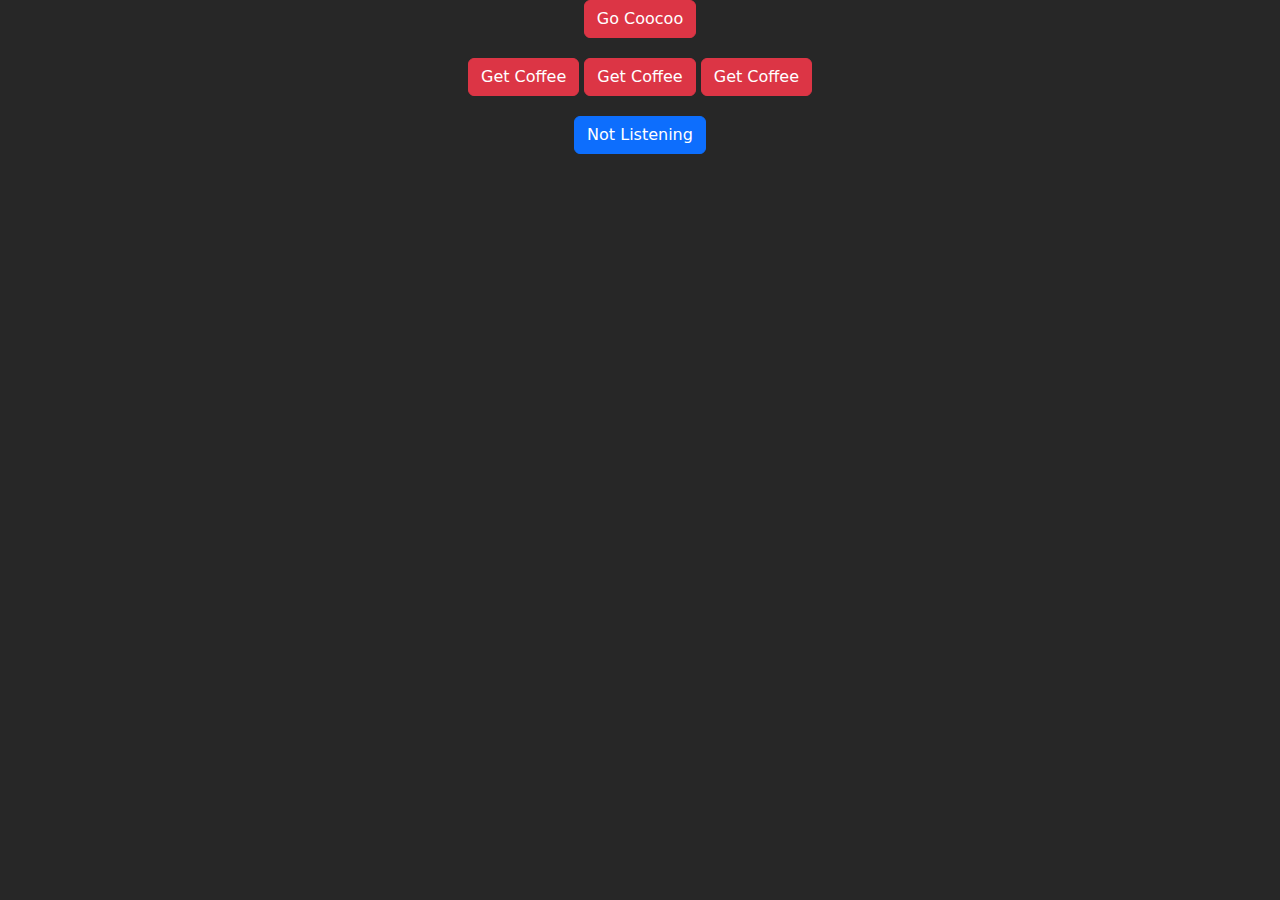
<file: html/buttons.html>
<!DOCTYPE html>
<html lang="en">
  <head>
    <meta charset="UTF-8" />
    <meta http-equiv="X-UA-Compatible" content="IE=edge" />
    <meta name="viewport" content="width=device-width, initial-scale=1.0" />
    <title>Document</title>
    <link
      rel="stylesheet"
      href="https://cdn.jsdelivr.net/npm/bootstrap@5.1.3/dist/css/bootstrap.min.css"
    />
    <style>
      body {
        background: rgba(0, 0, 0, 0.849);
      }
      button {
        margin-bottom: 20px;
      }
    </style>
  </head>
  <body>
    <!-- OPTION 1 -->
    <div class="jumbotron text-center">
      <button class="btn btn-danger" onclick="goCoocoo()">Go Coocoo</button>
    </div>

    <!-- OPTION 2: use events directly on the element in js -->
    <div class="jumbotron text-center">
      <button class="btn btn-danger coffee-btn">Get Coffee</button>
      <button class="btn btn-danger coffee-btn">Get Coffee</button>
      <button class="btn btn-danger coffee-btn">Get Coffee</button>
    </div>

    <!-- OPTION 3: using addEventListener -->
    <div class="jumbotron text-center">
      <button class="btn btn-primary lala-btn">Not Listening</button>
    </div>

    <!-- 🔥🔥🔥🔥 start javascript 🔥🔥🔥🔥 -->
    <script>
      // 1 grab elements from the dom
      // 2 attach event listeners

      function goCoocoo() {
        document.body.style.backgroundColor = "#C00C00";
      }

      // OPTION 2 ========================================
      const coffeeButtons = document.querySelectorAll(".coffee-btn");
      // coffeeButton.onclick = function() {
      //   document.body.style.backgroundColor = '#C0FFEE';
      // }
      // coffeeButton.onmouseenter = goCoocoo;

      function getCoffee() {
        document.body.style.backgroundColor = "#C0FFEE";
      }

      coffeeButtons.forEach(function (button) {
        button.onclick = getCoffee;
      });

      // OPTION 3 =======================================
      const lalaButton = document.querySelector(".lala-btn");

      function notListening() {
        document.body.style.backgroundColor = "blue";
      }

      lalaButton.addEventListener("click", notListening);
      lalaButton.addEventListener("mouseenter", goCoocoo);

      const buttons = document.querySelectorAll("button");
      buttons.forEach((button) =>
        button.addEventListener("mouseleave", notListening)
      );
    </script>
  </body>
</html>
</file>
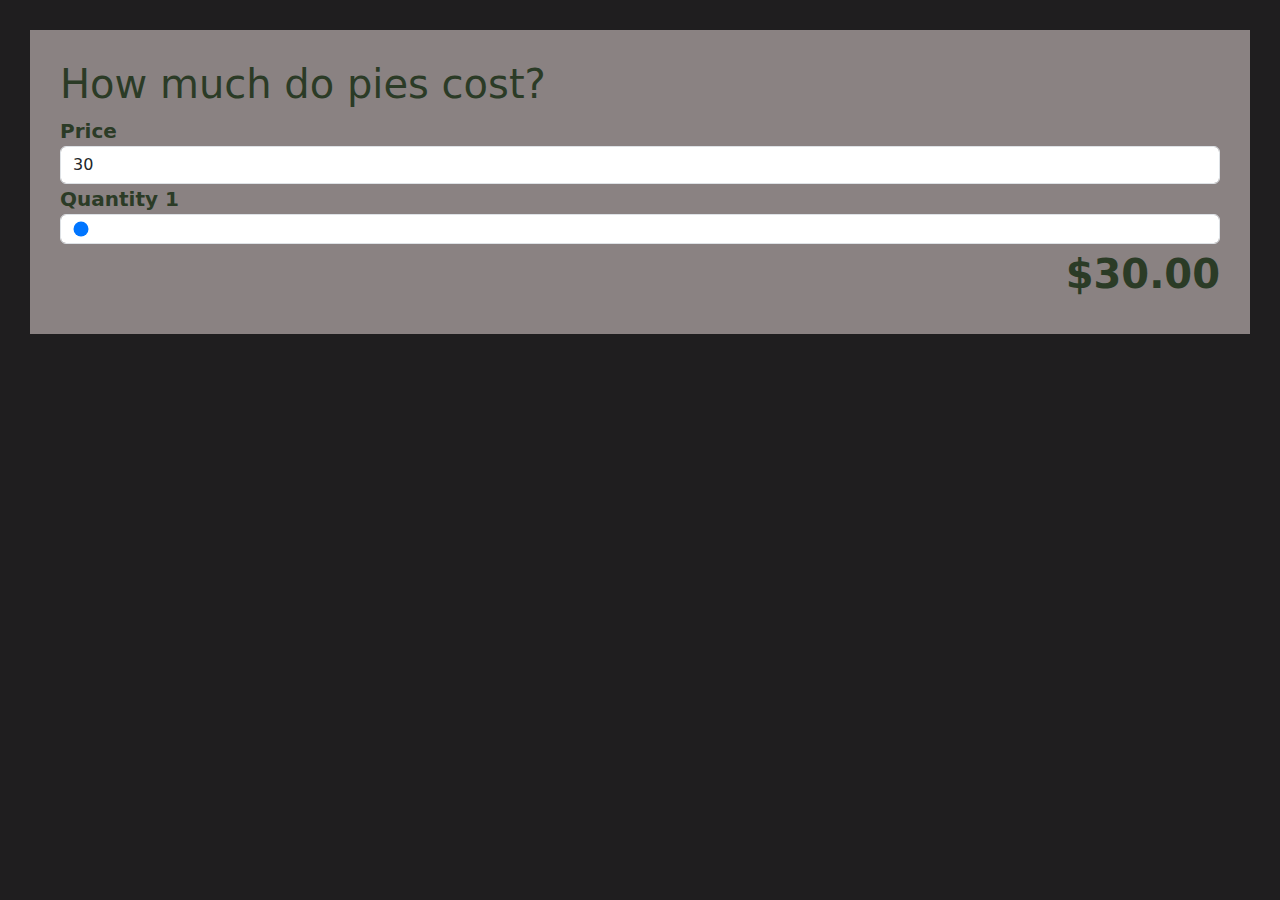
<file: html/calculator.html>
<!DOCTYPE html>
<html lang="en">
  <head>
    <meta charset="UTF-8" />
    <meta http-equiv="X-UA-Compatible" content="IE=edge" />
    <meta name="viewport" content="width=device-width, initial-scale=1.0" />
    <title>Calculator</title>
    <link
      rel="stylesheet"
      href="https://cdn.jsdelivr.net/npm/bootstrap@5.1.3/dist/css/bootstrap.min.css"
    />
    <style>
      body {
        padding: 30px;
        background-color: rgb(31, 30, 31);
        color: rgb(43, 59, 38);
      }
      .jumbotron {
        padding: 30px;
        background-color: rgba(167, 157, 157, 0.788);
        font-size: 20px;
        font-weight: bold;
      }
      .text-giant {
        font-size: 40px;
      }
      .text-right {
        text-align: right;
      }
    </style>
  </head>
  <body>
    <div class="jumbotron">
      <h2 class="text-giant">How much do pies cost?</h2>

      <form>
        <div class="form-group">
          <label for="price">Price</label>
          <input type="text" class="form-control" name="price" value="30" />
        </div>

        <div class="form-group">
          <!-- <label for="quantity">Quantity</label> -->
          <!-- <input type="number" class="form-control" name="quantity" value="1" /> -->

          <label for="quantity">
            Quantity
            <span class="label label-primary quantity-label">1</span>
          </label>
          <input
            type="range"
            class="form-control"
            name="quantity"
            value="1"
            min="1"
            max="10"
            step="1"
          />
        </div>
      </form>

      <div class="text-right text-giant total"></div>
    </div>

    <!-- 🔥🔥🔥🔥 start javascript 🔥🔥🔥🔥 -->
    <script>
      const priceInput = document.querySelector("[name=price]");
      const quantityInput = document.querySelector("[name=quantity]");
      const total = document.querySelector(".total");

      const quantityLabel = document.querySelector(".quantity-label");

      function calculatePieCost() {
        const price = priceInput.value;
        const quantity = quantityInput.value;
        const cost = price * quantity;
        total.innerText = "$" + cost.toFixed(2);
      }

      function updateQuantityLabel() {
        quantityLabel.innerText = quantityInput.value;
      }

      calculatePieCost();

      priceInput.addEventListener("input", calculatePieCost);
      quantityInput.addEventListener("input", calculatePieCost);
      quantityInput.addEventListener("input", updateQuantityLabel);
    </script>
  </body>
</html>
</file>
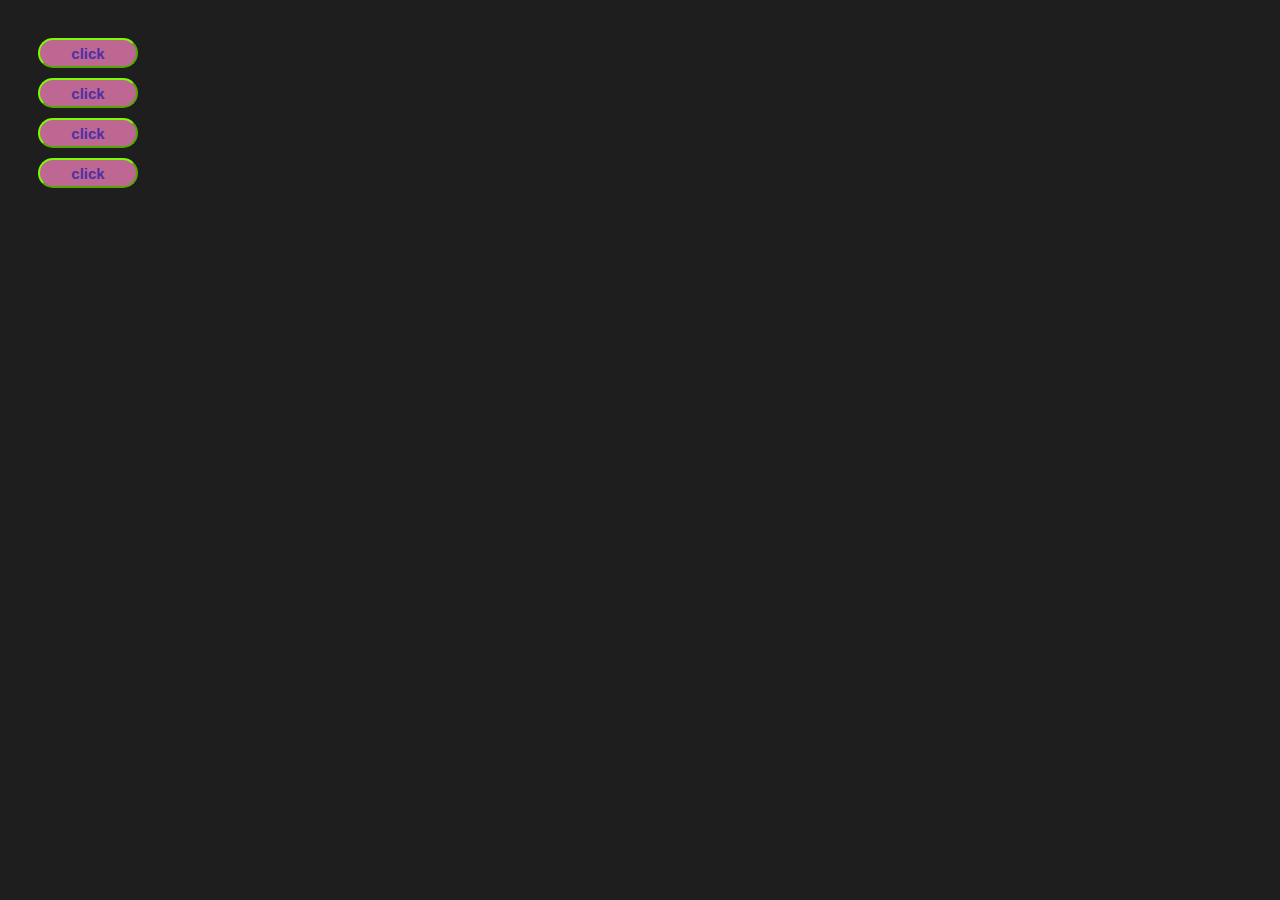
<file: html/click-analytics.html>
<!DOCTYPE html>
<html lang="en">
  <head>
    <meta charset="UTF-8" />
    <meta http-equiv="X-UA-Compatible" content="IE=edge" />
    <meta name="viewport" content="width=device-width, initial-scale=1.0" />
    <title>Click analytics</title>
    <style>
      body {
        padding: 30px;
        background-color: rgb(31, 30, 31);
        color: rgb(43, 59, 38);
      }
      button {
        display: block;
        margin-bottom: 10px;
        width: 100px;
        height: 30px;
        background-color: rgb(189, 103, 146);
        color: rgb(79, 47, 167);
        font-size: 15px;
        font-weight: bold;
        border-radius: 20px;
        border-color: lawngreen;
        transition: all ease-in-out 400ms;
      }
      button:hover {
        background-color: rgb(240, 130, 185);
        color: rgb(54, 32, 116);
        font-size: 18px;
        border-color: rgb(195, 214, 110);
      }
    </style>
  </head>
  <body>
    <div>
      <button>click</button>
      <button>click</button>
      <button data-analytics>click</button>
      <button>click</button>
    </div>

    <!-- 🔥🔥🔥🔥 start javascript 🔥🔥🔥🔥 -->

    <script>
      const body = document.querySelector("body");
      const DEFAULT_ANALYTICS_SELECTOR = "data-analytics";
      const analytics = {
        clicks: 0,
      };

      const analyticsHandler = (e) => {
        const isAnalyticsButton = e.target.hasAttribute("data-analytics");
        if (!isAnalyticsButton) return;

        analytics.clicks += 1;
        console.log(`amount of clicks - ${analytics.clicks}`);
      };

      body.addEventListener("click", analyticsHandler);
    </script>
  </body>
</html>
</file>
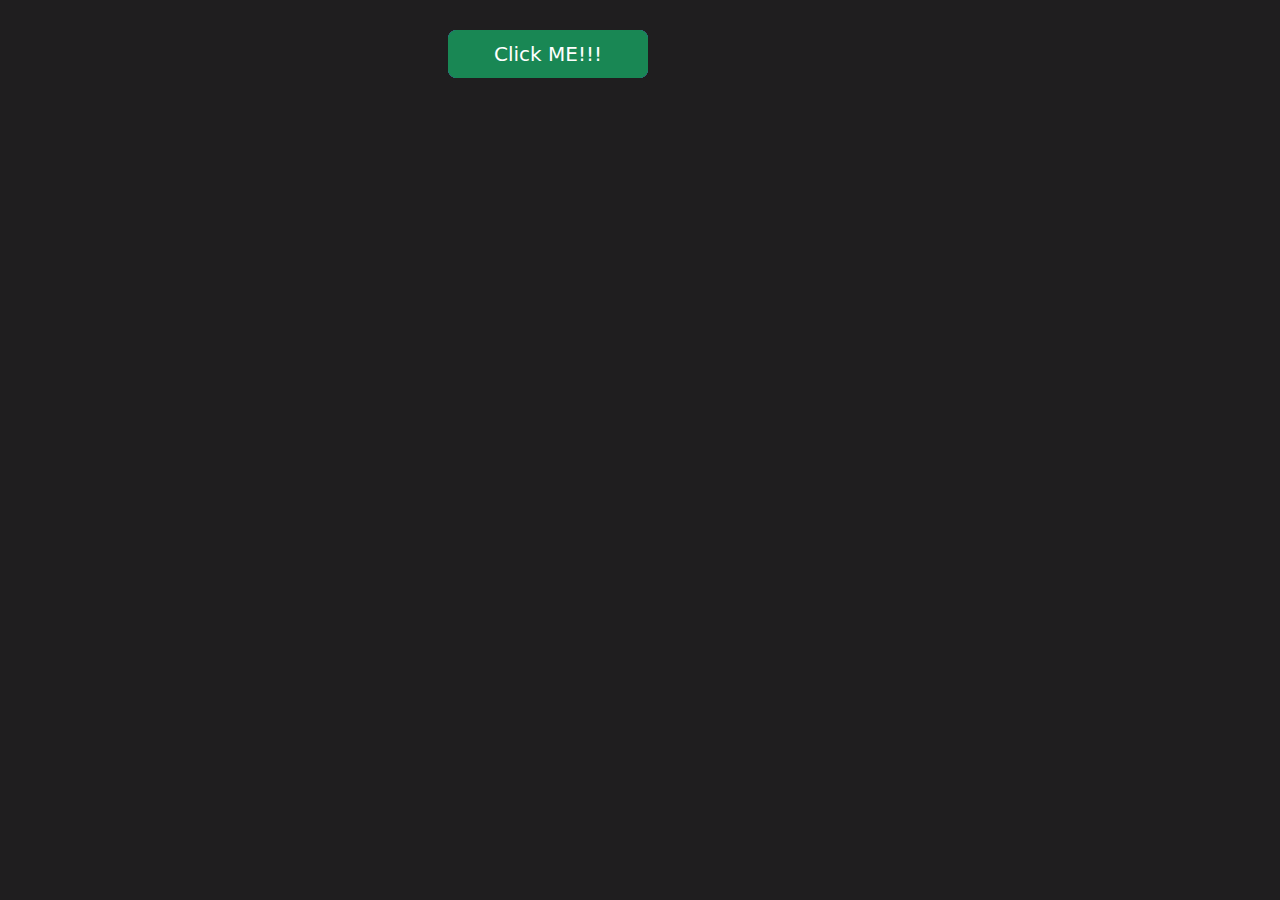
<file: html/crazy-buttons.html>
<!DOCTYPE html>
<html lang="en">
  <head>
    <meta charset="UTF-8" />
    <meta http-equiv="X-UA-Compatible" content="IE=edge" />
    <meta name="viewport" content="width=device-width, initial-scale=1.0" />
    <title>Crazy buttons</title>
    <link
      rel="stylesheet"
      href="https://cdn.jsdelivr.net/npm/bootstrap@5.1.3/dist/css/bootstrap.min.css"
    />
    <style>
      body {
        padding: 30px;
        background-color: rgb(31, 30, 31);
        color: rgb(43, 59, 38);
      }
      .jumbotron {
        padding: 30px;
      }
      .text-giant {
        font-size: 40px;
      }
      .btn-crazy {
        position: absolute;
        top: 30px;
        left: 35%;
        width: 200px;
        transition: 0.5s ease all;
        text-align: center;
      }
    </style>
  </head>
  <body>
    <button type="button" class="one btn-crazy btn btn-lg btn-danger">
      Don't click ME!
    </button>
    <button type="button" class="two btn-crazy btn btn-lg btn-primary">
      Click ME!!!
    </button>
    <button type="button" class="two btn-crazy btn btn-lg btn-success">
      Click ME!!!
    </button>

    <!-- 🔥🔥🔥🔥 start javascript 🔥🔥🔥🔥 -->

    <script>
      //----------------- for one button ------------------------

      const crazyButton = document.querySelector(".one");

      function goCrazyForOne() {
        const offsetLeft =
          Math.random() * (window.innerWidth - crazyButton.clientWidth);
        const offsetTop =
          Math.random() * (window.innerHeight - crazyButton.clientHeight);

        crazyButton.style.top = offsetTop + "px";
        crazyButton.style.left = offsetLeft + "px";
      }

      crazyButton.addEventListener("mouseenter", goCrazyForOne);

      //----------------- for two buttons ------------------------

      const crazyButtons = document.querySelectorAll(".two");

      function goCrazyForTwo() {
        const offsetLeft =
          Math.random() * (window.innerWidth - this.clientWidth);
        const offsetTop =
          Math.random() * (window.innerHeight - this.clientHeight);

        this.style.top = offsetTop + "px";
        this.style.left = offsetLeft + "px";
      }

      crazyButtons.forEach((btn) =>
        btn.addEventListener("mouseenter", goCrazyForTwo)
      );
    </script>
  </body>
</html>
</file>
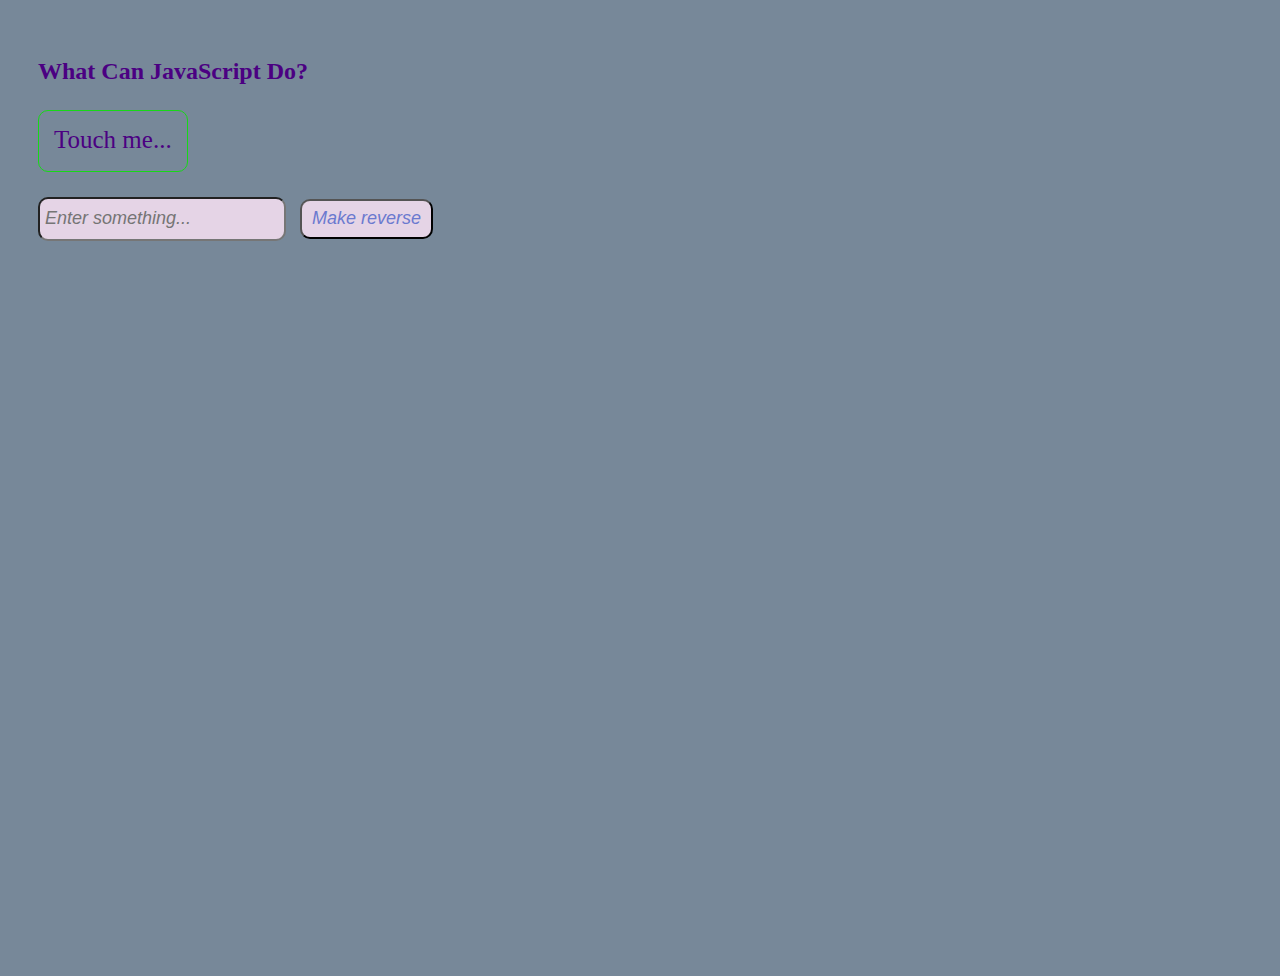
<file: html/fun.html>
<!DOCTYPE html>
<html lang="en">
  <head>
    <meta charset="UTF-8" />
    <meta http-equiv="X-UA-Compatible" content="IE=edge" />
    <meta name="viewport" content="width=device-width, initial-scale=1.0" />
    <link rel="stylesheet" href="../css/common.css" />

    <title>-FUN-</title>
  </head>
  <body style="background-color: lightslategray; color: indigo">
    <h2>What Can JavaScript Do?</h2>

    <p
      id="demo"
      style="
        padding: 15px;
        font-size: 25px;
        border: 1px solid #17d817;
        width: max-content;
        border-radius: 10px;
        height: 30px;
      "
    >
      Touch me...
    </p>
    <form class="fun-form">
    <input
      class="fun-input-reverse"
      type="text"
      placeholder="Enter something..."
      name="input"
    />
    <button class="fun-btn-reverse" type="submit">Make reverse</button>
  </form>

    <!-- <button type="button">Click Me!</button> -->

    <script>
      const textRef = document.querySelector("#demo");
      const bodyHeigth = window.innerHeight;
      document.body.style.height = bodyHeigth + "px";

      function onClick() {
        this.style.color = "#772244";
        this.style.border = "1px dotted #fff";
        this.innerText = "Hello Beautiful!";
      }

      function mouseOut() {
        this.innerText = "COME BACK!!!!!!";
        this.style.border = "1px solid transparent";
      }

      function clickOnBody() {
        textRef.innerText = "🎈🎈🎈";
      }

      textRef.addEventListener("mouseenter", onClick);
      textRef.addEventListener("mouseout", mouseOut);
      document.body.addEventListener("click", clickOnBody);


    </script>
    
    <script src="../js/fun/input-reverse.js" type="module"></script>
  </body>
</html>
</file>
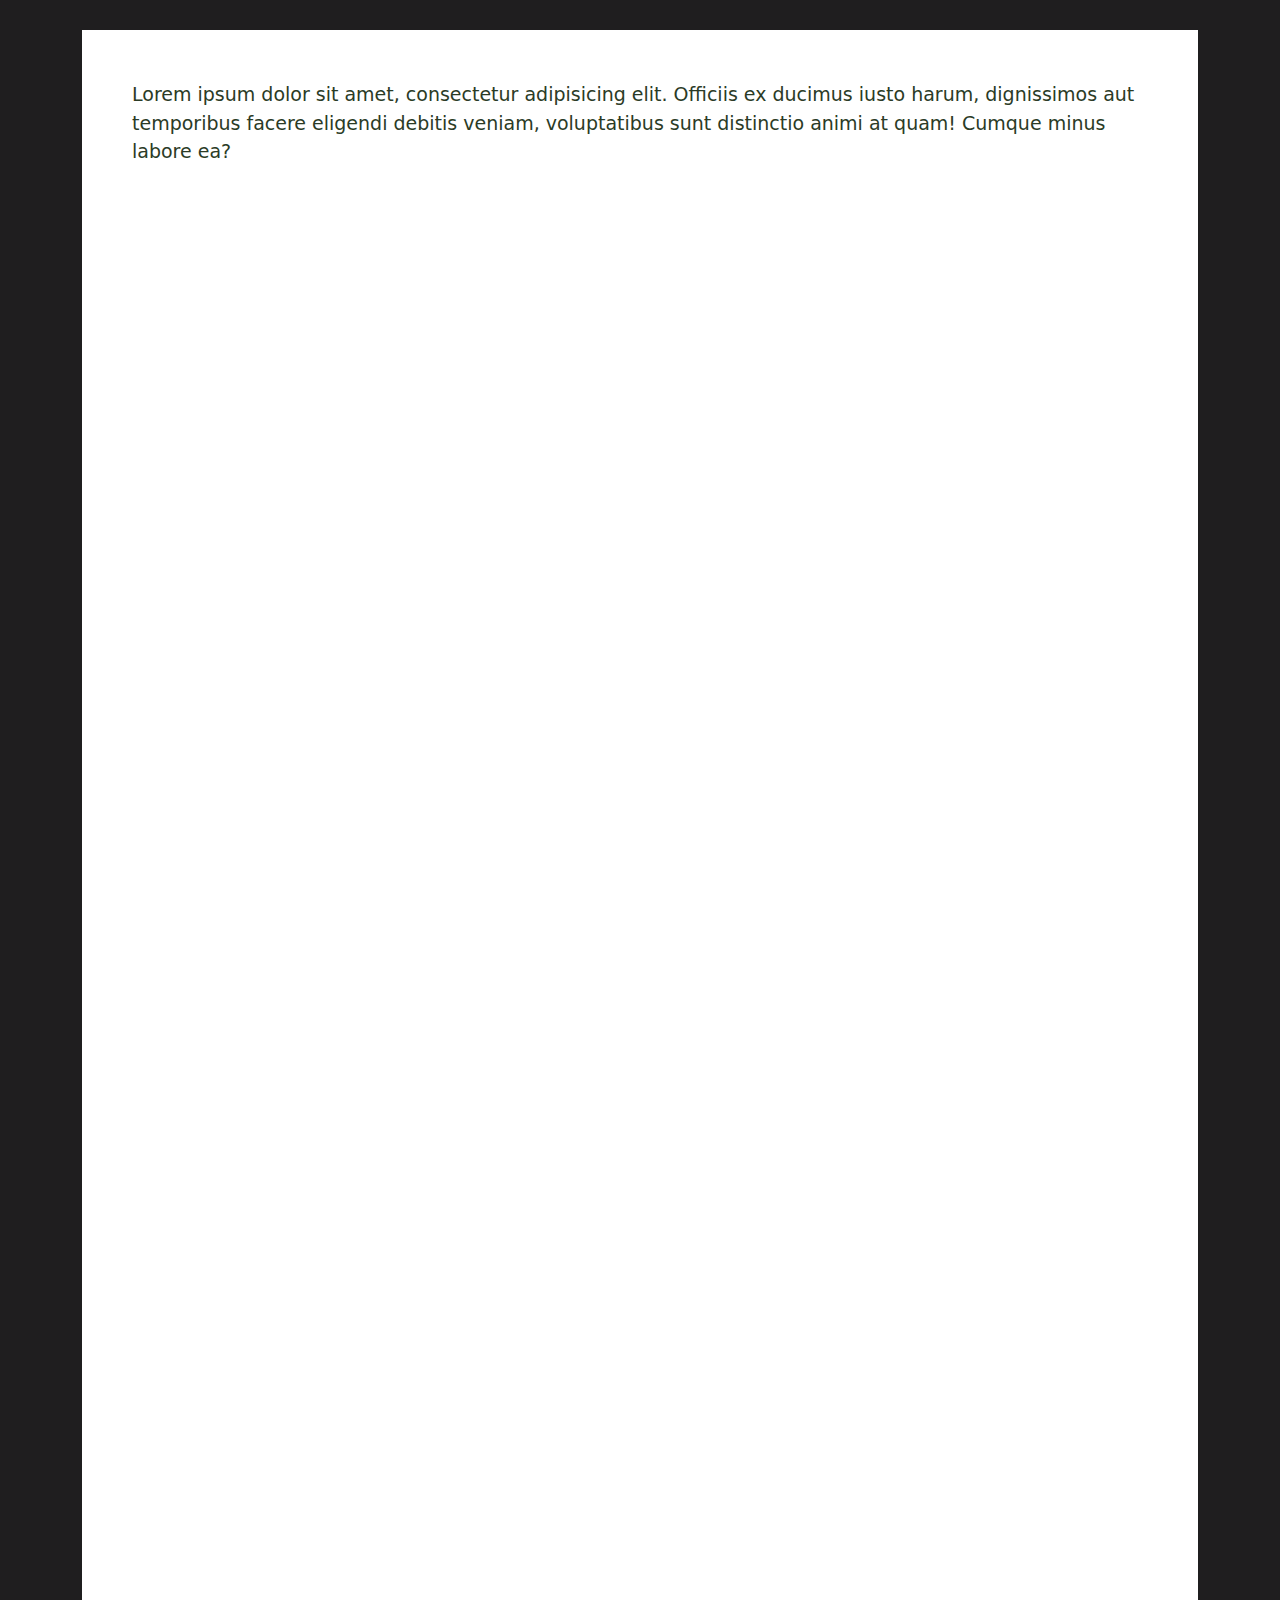
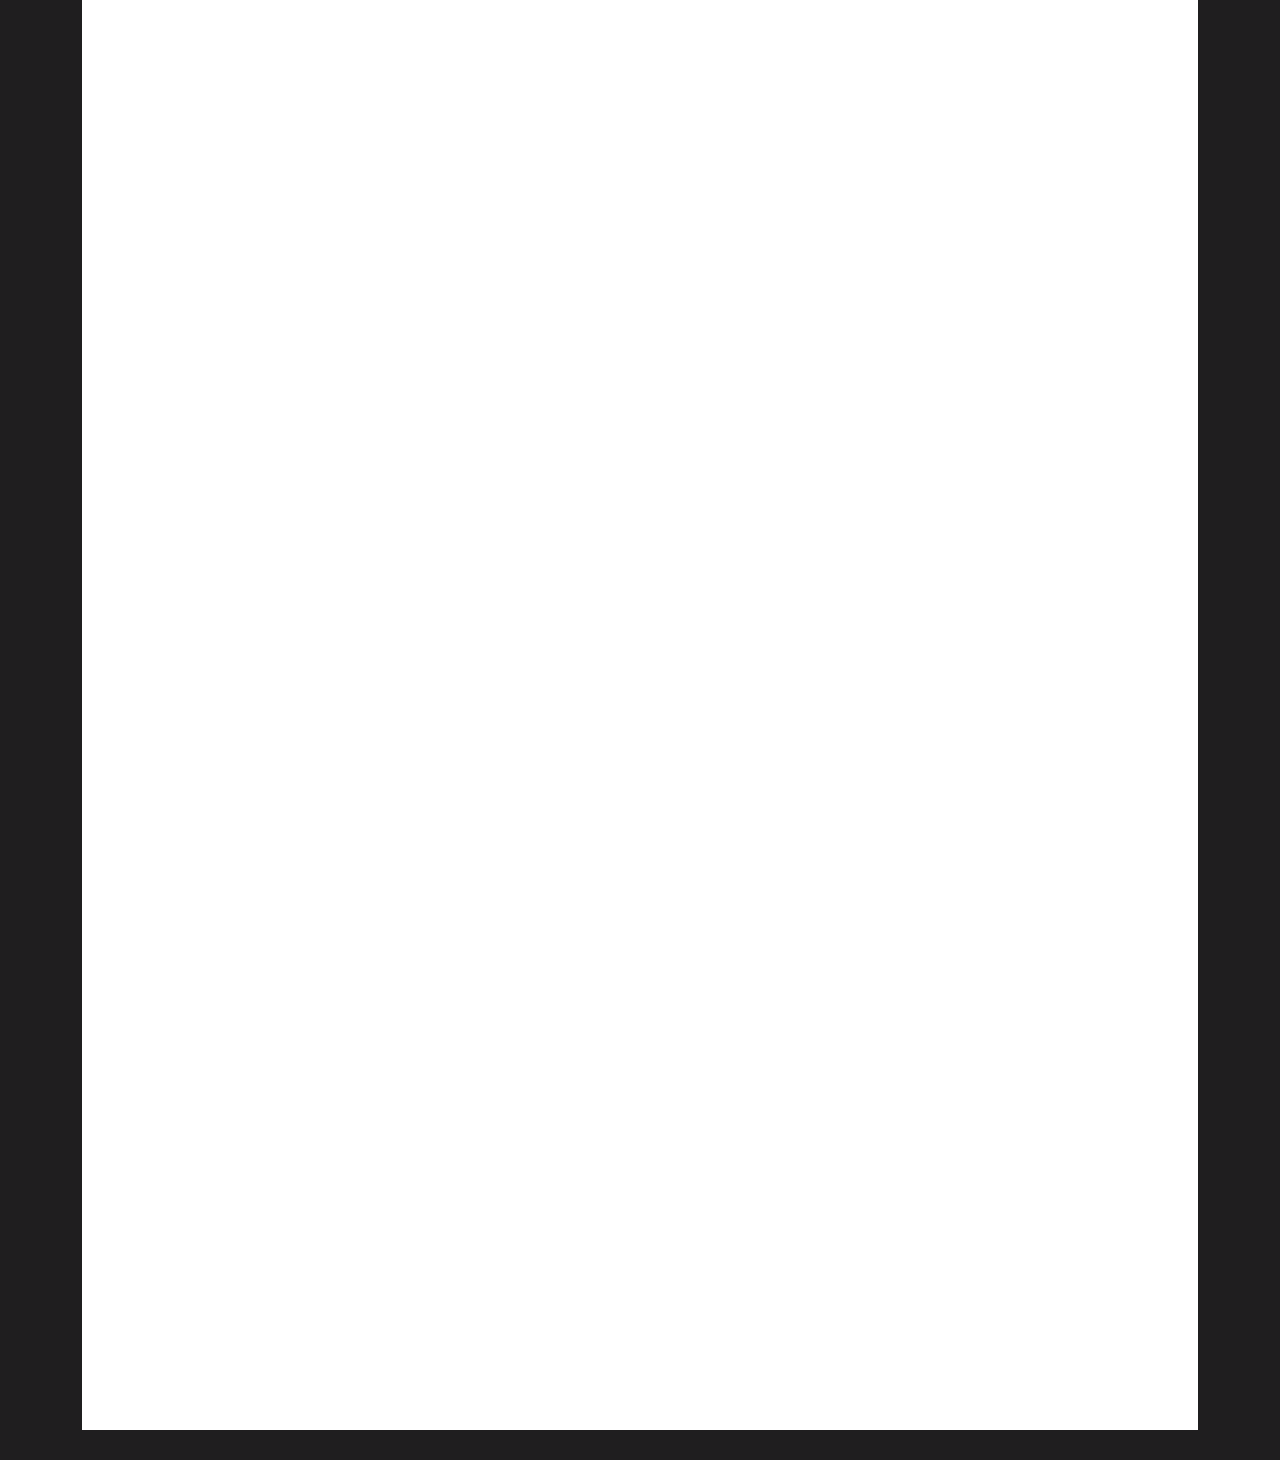
<file: html/scrolling-progress.html>
<!DOCTYPE html>
<html lang="en">
  <head>
    <meta charset="UTF-8" />
    <meta http-equiv="X-UA-Compatible" content="IE=edge" />
    <meta name="viewport" content="width=device-width, initial-scale=1.0" />
    <title>Scrolling Progress</title>
    <link
      rel="stylesheet"
      href="https://cdn.jsdelivr.net/npm/bootstrap@5.1.3/dist/css/bootstrap.min.css"
    />
    <style>
      body {
        padding: 30px;
        background-color: rgb(31, 30, 31);
        color: rgb(43, 59, 38);
      }
      .jumbotron {
        padding: 30px;
      }
      .content {
        background: #fff;
        padding: 50px;
        font-size: 19px;
        line-height: 1.5;
        min-height: 3000px;
      }

      .scroll-line {
        position: fixed;
        top: 0;
        left: 0;
        height: 8px;
        background: #1ce;
        transition: 0.5s cubic-bezier(0.075, 0.82, 0.165, 1) width;
      }
    </style>
  </head>
  <body>
    <div class="scroll-line"></div>

    <div class="container">
      <div class="content">
        Lorem ipsum dolor sit amet, consectetur adipisicing elit. Officiis ex
        ducimus iusto harum, dignissimos aut temporibus facere eligendi debitis
        veniam, voluptatibus sunt distinctio animi at quam! Cumque minus labore
        ea?
      </div>
    </div>

    <!-- 🔥🔥🔥🔥 start javascript 🔥🔥🔥🔥 -->

    <script>
      const scrollLine = document.querySelector(".scroll-line");

      function fillScrollLine() {
        const windowHeigth = window.innerHeight; // видимая часть окна браузера
        const fullHeigth = document.body.clientHeight; // высота всего окна
        const scrolled = window.scrollY; // точка остановки скролла на окне

        const percentScrolled = (scrolled / (fullHeigth - windowHeigth)) * 100;
        // скролл окна от 0 до 1, после умножения от 0 до 100

        scrollLine.style.width = `${percentScrolled}%`;
      }

      window.addEventListener("scroll", debounce(fillScrollLine));

      // window.addEventListener(
      //   "scroll",
      //   debounce(function () {
      //     console.count("hello!");
      //   }, 20)
      // );

      // -------- описание функции debounce из библиотеки loodash ---------

      function debounce(func, wait = 15, immediate) {
        var timeout;
        return function () {
          var context = this,
            args = arguments;
          var later = function () {
            timeout = null;
            if (!immediate) func.apply(context, args);
          };
          var callNow = immediate && !timeout;
          clearTimeout(timeout);
          timeout = setTimeout(later, wait);
          if (callNow) func.apply(context, args);
        };
      }
    </script>
  </body>
</html>
</file>
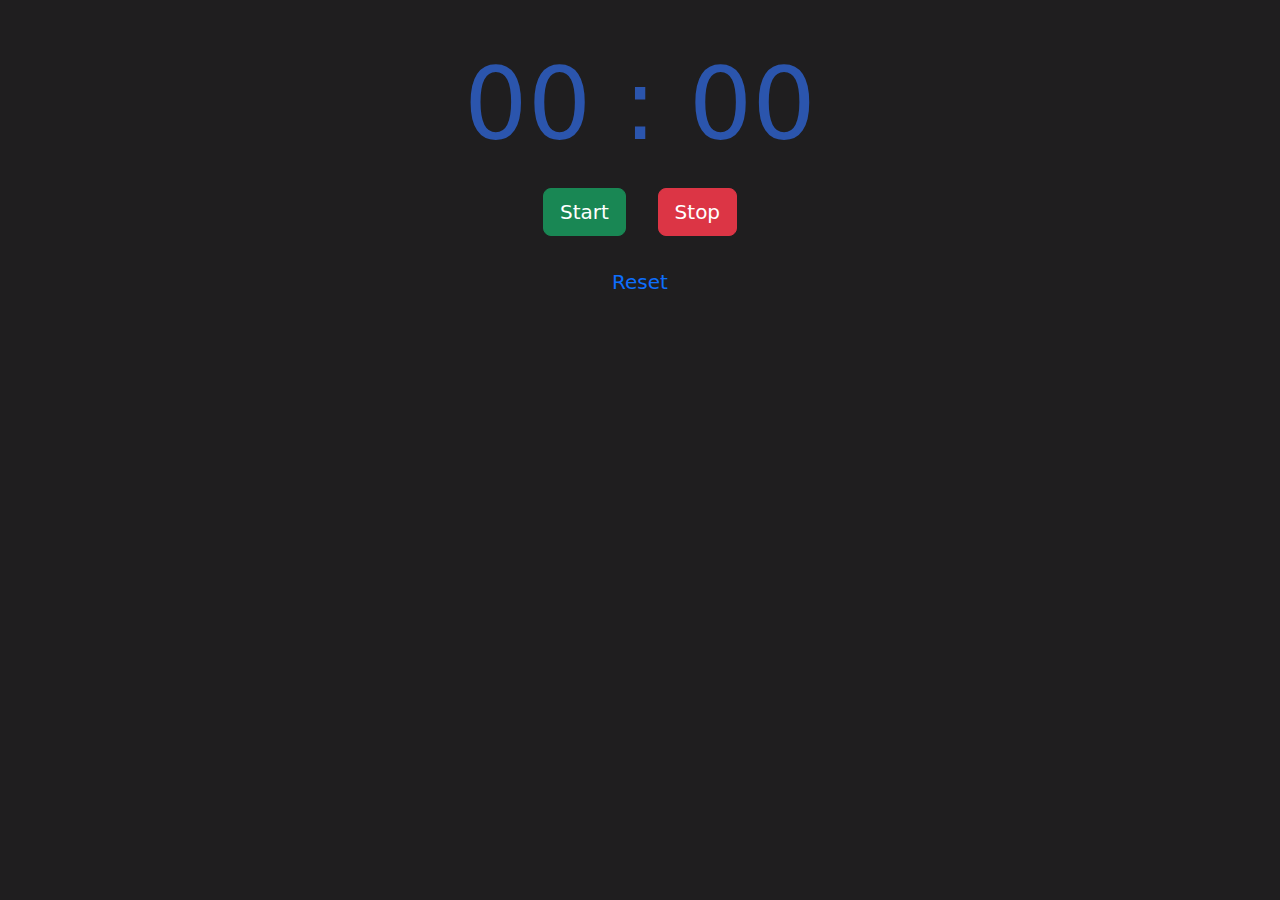
<file: html/stopwatch.html>
<!DOCTYPE html>
<html lang="en">
  <head>
    <meta charset="UTF-8" />
    <meta http-equiv="X-UA-Compatible" content="IE=edge" />
    <meta name="viewport" content="width=device-width, initial-scale=1.0" />
    <title>Stopwatch</title>
    <link
      rel="stylesheet"
      href="https://cdn.jsdelivr.net/npm/bootstrap@5.1.3/dist/css/bootstrap.min.css"
    />
    <style>
      body {
        padding: 30px;
        background-color: rgb(31, 30, 31);
        color: #2b55ad;
        font-size: 100px;
      }
      .timer-buttons {
        margin-top: -50px;
      }
      .btn-link {
        display: block;
        margin-left: auto;
        margin-right: auto;
        text-decoration: none;
        font-size: 20px;
        margin-top: -20px;
      }
    </style>
  </head>
  <body>
    <div class="jumbotron text-center">
      <div class="timer">
        <span class="minutes">00</span> : <span class="seconds">00</span>
      </div>

      <div class="timer-buttons">
        <button class="btn btn-lg btn-success" data-action="start">
          Start
        </button>
        <button class="btn btn-lg btn-danger" data-action="stop">Stop</button>
        <button class="btn btn-link btn-block" data-action="reset">
          Reset
        </button>
      </div>
    </div>

    <!-- 🔥🔥🔥🔥 start javascript 🔥🔥🔥🔥 -->

    <script>
      const startBtn = document.querySelector('[ data-action="start"]');
      const stopBtn = document.querySelector('[ data-action="stop"]');
      const resettBtn = document.querySelector('[ data-action="reset"]');
      const minutes = document.querySelector(".minutes");
      const seconds = document.querySelector(".seconds");

      let timerTime = 58; // начало значения таймера
      let interval; // создана для переназначения значения интервала
      let isRunning = false; // проверяет запущен ли таймер - иначе при множественном клике на кнопку Старт ускоряется таймер

      function startTimer() {
        if (isRunning) return;

        console.log("%cтаймер запущен ✔", "font-size:15px;color:green");
        // таймер запущен? нет - запускаем, да - выходим

        isRunning = true;
        interval = setInterval(incrementTimer, 1000);
      }
      function stopTimer() {
        if (!isRunning) return;

        console.log("%cтаймер остановлен 🛑", "font-size:15px;color:#8215ad");
        // таймер запущен? нет - выходим, да - останавливаем

        isRunning = false;
        clearInterval(interval);
      }
      function resetTimer() {
        stopTimer(); // останавливает таймер
        timerTime = 0; // обнуляет таймер
        minutes.innerText = "00";
        seconds.innerText = "00";

        console.log("%c❌ таймер очищен ❌", "font-size:20px;color:#8b3636");
      }

      function incrementTimer() {
        timerTime += 1;

        console.count("таймер считает");

        const numberOfMinutes = Math.floor(timerTime / 60);
        const numberOfSeconds = timerTime % 60;

        // ----------------- консолит результат в формате обьекта (ключ: значение) ----------------

        // console.log({ numberOfMinutes, numberOfSeconds });
        // console.log(numberOfMinutes, numberOfSeconds);

        // ----------------- использует метод .padStart( , ) ------------------------

        // minutes.innerText = `${String(numberOfMinutes).padStart(2, 0)}`;
        // seconds.innerText = `${String(numberOfSeconds).padStart(2, 0)}`;

        // ----------------- использует функ-ю pad ------------------------

        minutes.innerText = pad(numberOfMinutes);
        seconds.innerText = pad(numberOfSeconds);
      }

      function pad(number) {
        if (number < 10) {
          return "0" + number;
        } else {
          return number;
        }

        // альтернатива - тернарный оператор

        // return number < 10 ? "0" + number : number;
      }

      startBtn.addEventListener("click", startTimer);
      stopBtn.addEventListener("click", stopTimer);
      resettBtn.addEventListener("click", resetTimer);
    </script>
  </body>
</html>
</file>
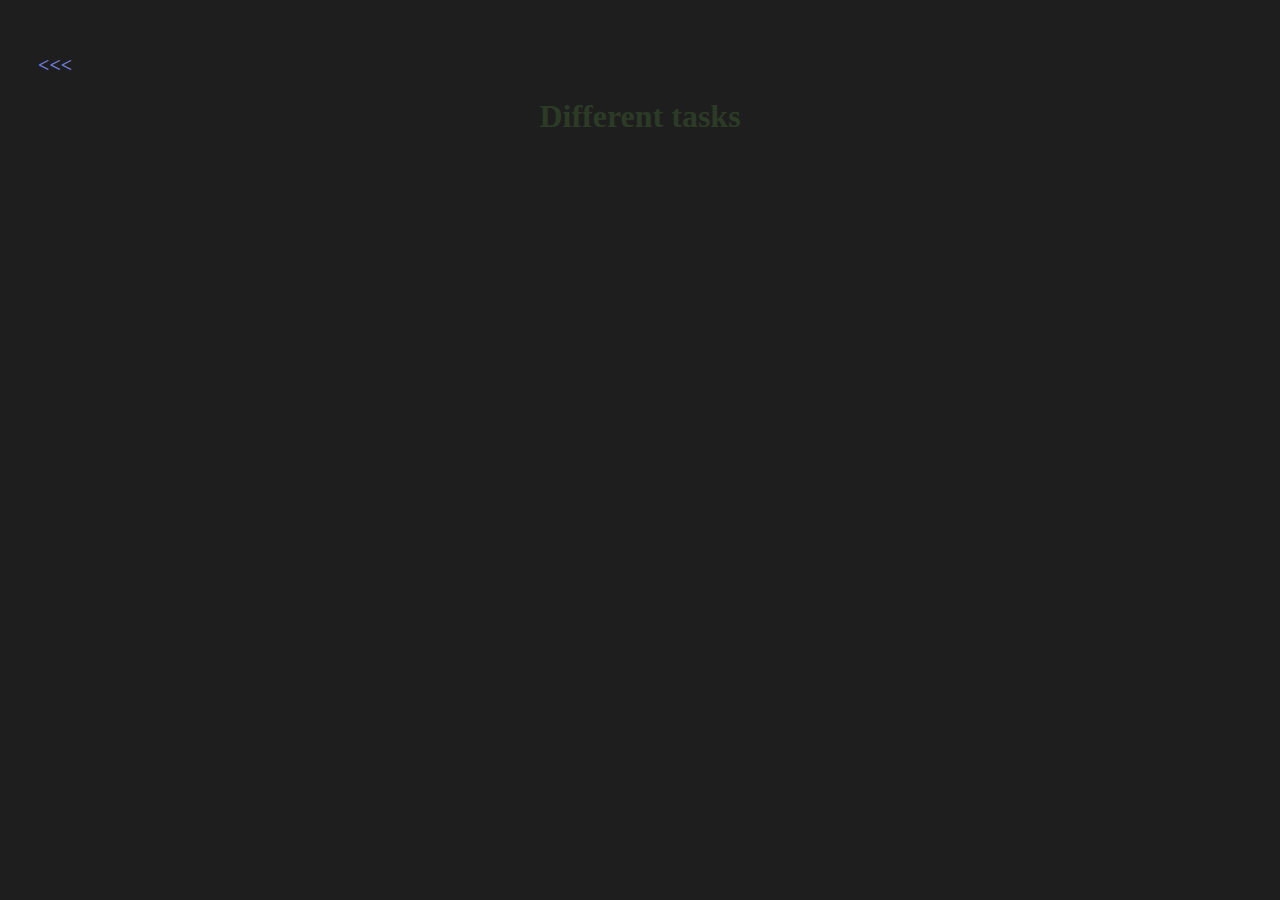
<file: html/tasks.html>
<!DOCTYPE html>
<html lang="en">
<head>
  <meta charset="UTF-8">
  <meta http-equiv="X-UA-Compatible" content="IE=edge">
  <meta name="viewport" content="width=device-width, initial-scale=1.0">
  <link rel="stylesheet" href="../css/common.css" />
  <title>Different tasks</title>
</head>
<body>
  <div class="container">
      <p><a href="../index.html">&lt;&lt;&lt;</a></p>

      <h1>Different tasks</h1>
    </div>
    <script src="../js/tasks/path-of-keys.js" type="module"></script>
</body>
</html>
</file>
<file: css/common.css>
body {
  padding: 30px;
  background-color: rgb(31, 30, 31);
  color: rgb(43, 59, 38);
}
h1 {
  text-align: center;
}
a {
  font-size: 20px;
  text-decoration: none;
  color: #6b7acf;
  font-weight: 900;
  transition: all 400ms ease-out;
}

a:hover {
  font-size: 22px;
  color: #eb8ee6;
}

.fun-input-reverse, .fun-btn-reverse{
  padding: 5px;
  height: 30px;
  color: #6b7acf;
  font-style: italic;
  font-size: 18px;
  border-radius: 10px;
  background-color: rgb(229, 212, 230);
}

.fun-btn-reverse{
  margin-left: 10px;
  padding: 5px 10px;
  height: 40px;
  transition: all ease 500ms;
}

.fun-btn-reverse:hover{
  color: #535b8d;
  background-color: rgb(224, 182, 224);
}
</file>
